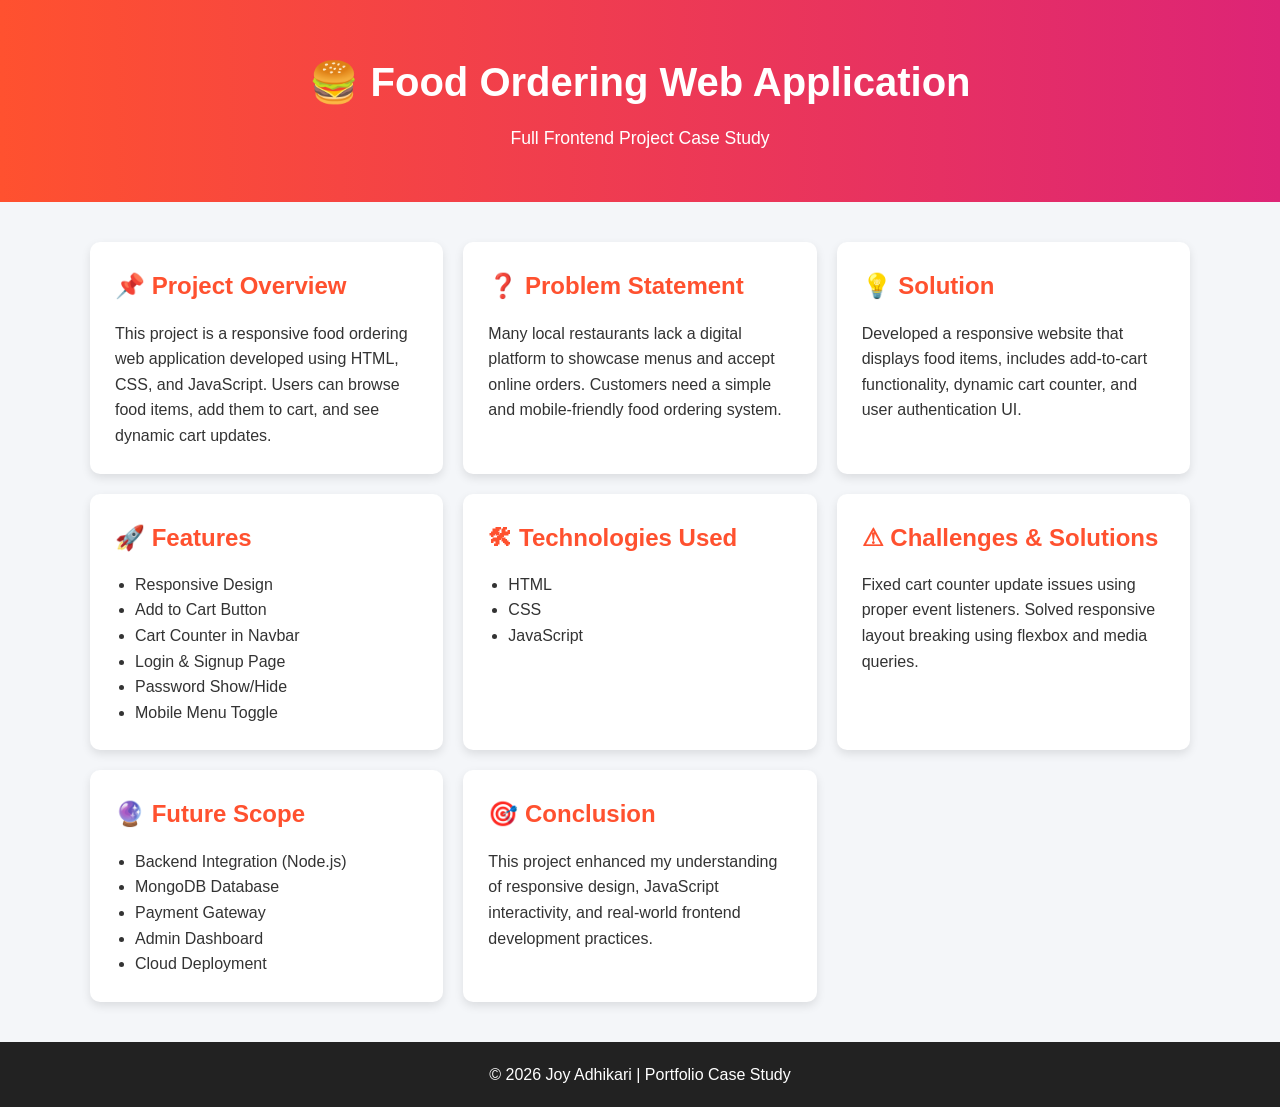
<file: Portfolio/csae-study.html>
<!DOCTYPE html>
<html lang="en">
<head>
  <meta charset="UTF-8">
  <meta name="viewport" content="width=device-width, initial-scale=1.0">
  <title>Food Ordering App - Case Study</title>
  <link rel="stylesheet" href="case-study.css">
</head>
<body>

  <header>
    <h1>🍔 Food Ordering Web Application</h1>
    <p>Full Frontend Project Case Study</p>
  </header>

  <section class="container">

    <div class="card">
      <h2>📌 Project Overview</h2>
      <p>
        This project is a responsive food ordering web application developed using HTML, CSS, and JavaScript. 
        Users can browse food items, add them to cart, and see dynamic cart updates.
      </p>
    </div>

    <div class="card">
      <h2>❓ Problem Statement</h2>
      <p>
        Many local restaurants lack a digital platform to showcase menus and accept online orders. 
        Customers need a simple and mobile-friendly food ordering system.
      </p>
    </div>

    <div class="card">
      <h2>💡 Solution</h2>
      <p>
        Developed a responsive website that displays food items, includes add-to-cart functionality, 
        dynamic cart counter, and user authentication UI.
      </p>
    </div>

    <div class="card">
      <h2>🚀 Features</h2>
      <ul>
        <li>Responsive Design</li>
        <li>Add to Cart Button</li>
        <li>Cart Counter in Navbar</li>
        <li>Login & Signup Page</li>
        <li>Password Show/Hide</li>
        <li>Mobile Menu Toggle</li>
      </ul>
    </div>

    <div class="card">
      <h2>🛠 Technologies Used</h2>
      <ul>
        <li>HTML</li>
        <li>CSS</li>
        <li>JavaScript</li>
        <!-- <li>Font Awesome</li> -->
      </ul>
    </div>

    <div class="card">
      <h2>⚠ Challenges & Solutions</h2>
      <p>
        Fixed cart counter update issues using proper event listeners. 
        Solved responsive layout breaking using flexbox and media queries.
      </p>
    </div>

    <div class="card">
      <h2>🔮 Future Scope</h2>
      <ul>
        <li>Backend Integration (Node.js)</li>
        <li>MongoDB Database</li>
        <li>Payment Gateway</li>
        <li>Admin Dashboard</li>
        <li>Cloud Deployment</li>
      </ul>
    </div>

    <div class="card">
      <h2>🎯 Conclusion</h2>
      <p>
        This project enhanced my understanding of responsive design, JavaScript interactivity, 
        and real-world frontend development practices.
      </p>
    </div>

  </section>

  <footer>
    <p>© 2026 Joy Adhikari | Portfolio Case Study</p>
  </footer>

</body>
</html>
</file>
<file: Portfolio/case-study.css>
* {
  margin: 0;
  padding: 0;
  box-sizing: border-box;
  font-family: Arial, sans-serif;
}

body {
  background: #f4f6f9;
  color: #333;
  line-height: 1.6;
}

header {
  background: linear-gradient(to right, #ff512f, #dd2476);
  color: white;
  text-align: center;
  padding: 50px 20px;
}

header h1 {
  font-size: 2.5rem;
}

header p {
  margin-top: 10px;
  font-size: 1.1rem;
}

.container {
  width: 90%;
  max-width: 1100px;
  margin: 40px auto;
  display: grid;
  grid-template-columns: repeat(auto-fit, minmax(300px, 1fr));
  gap: 20px;
}

.card {
  background: white;
  padding: 25px;
  border-radius: 10px;
  box-shadow: 0 4px 10px rgba(0,0,0,0.1);
  transition: transform 0.3s ease;
}

.card:hover {
  transform: translateY(-5px);
}

.card h2 {
  margin-bottom: 15px;
  color: #ff512f;
}

.card ul {
  padding-left: 20px;
}

footer {
  text-align: center;
  padding: 20px;
  background: #222;
  color: white;
  margin-top: 40px;
}

/* Responsive */
@media (max-width: 600px) {
  header h1 {
    font-size: 1.8rem;
  }
}
</file>
